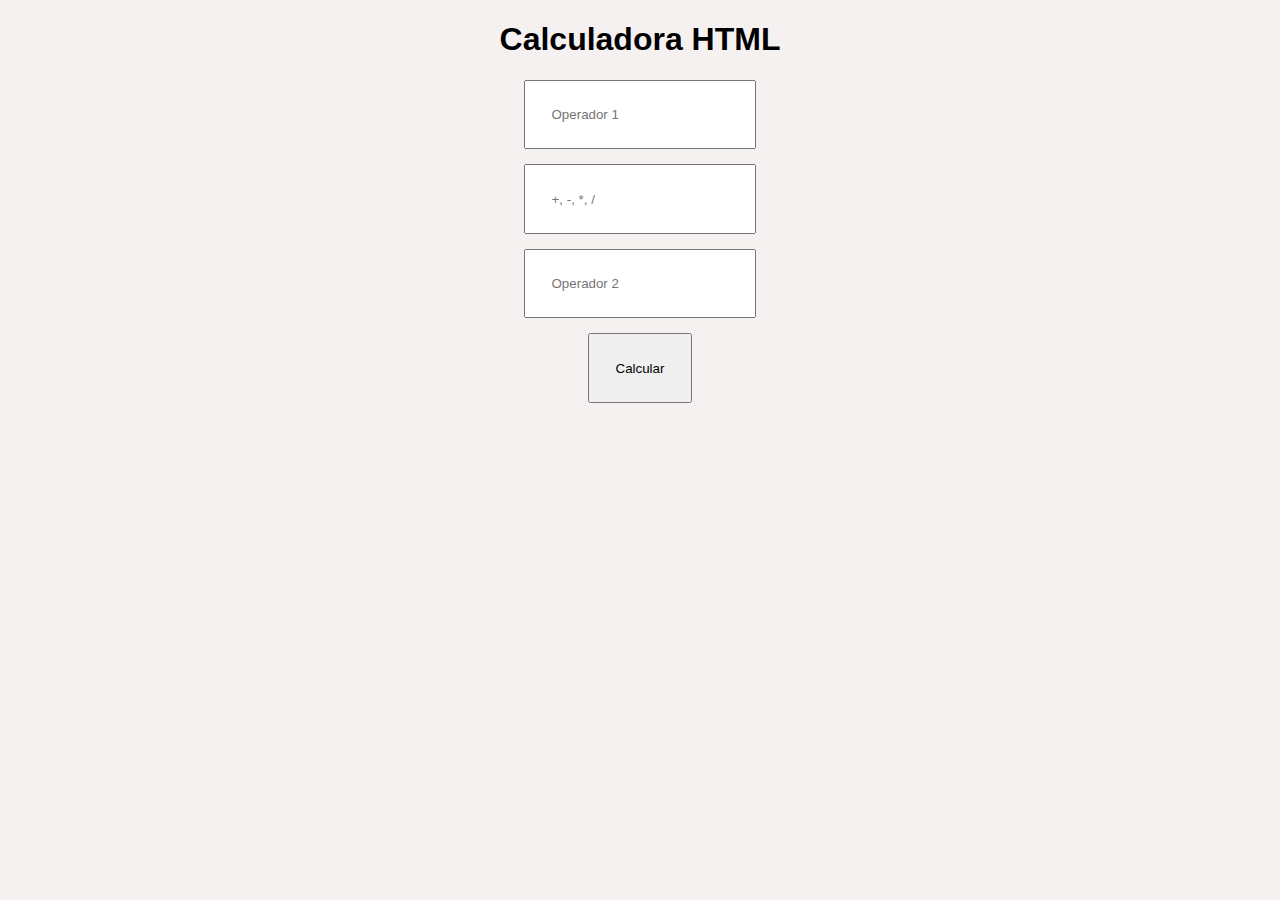
<file: 0-Calculadora/index.html>
<!DOCTYPE html>
<html lang="en">
<head>
    <meta charset="UTF-8">
    <meta http-equiv="X-UA-Compatible" content="IE=edge">
    <meta name="viewport" content="width=device-width, initial-scale=1.0">
    <link rel="stylesheet" href="styles.css">
    <title>Calculadora</title>
</head>
<body>
    <h1>Calculadora HTML</h1>

    <form action="" method="dialog">

        <input type="text" name="valor1" id="v1" placeholder="Operador 1">
        <input type="text" name="operacion" id="operacion" placeholder="+, -, *, /">
        <input type="text" name="valor2" id="v2" placeholder="Operador 2">
        
        <input type="submit" value="Calcular" id="calcular">
    </form>
        <p id="resultado"></p>

    <script src="./index.js" defer></script>
</body>
</html>
</file>
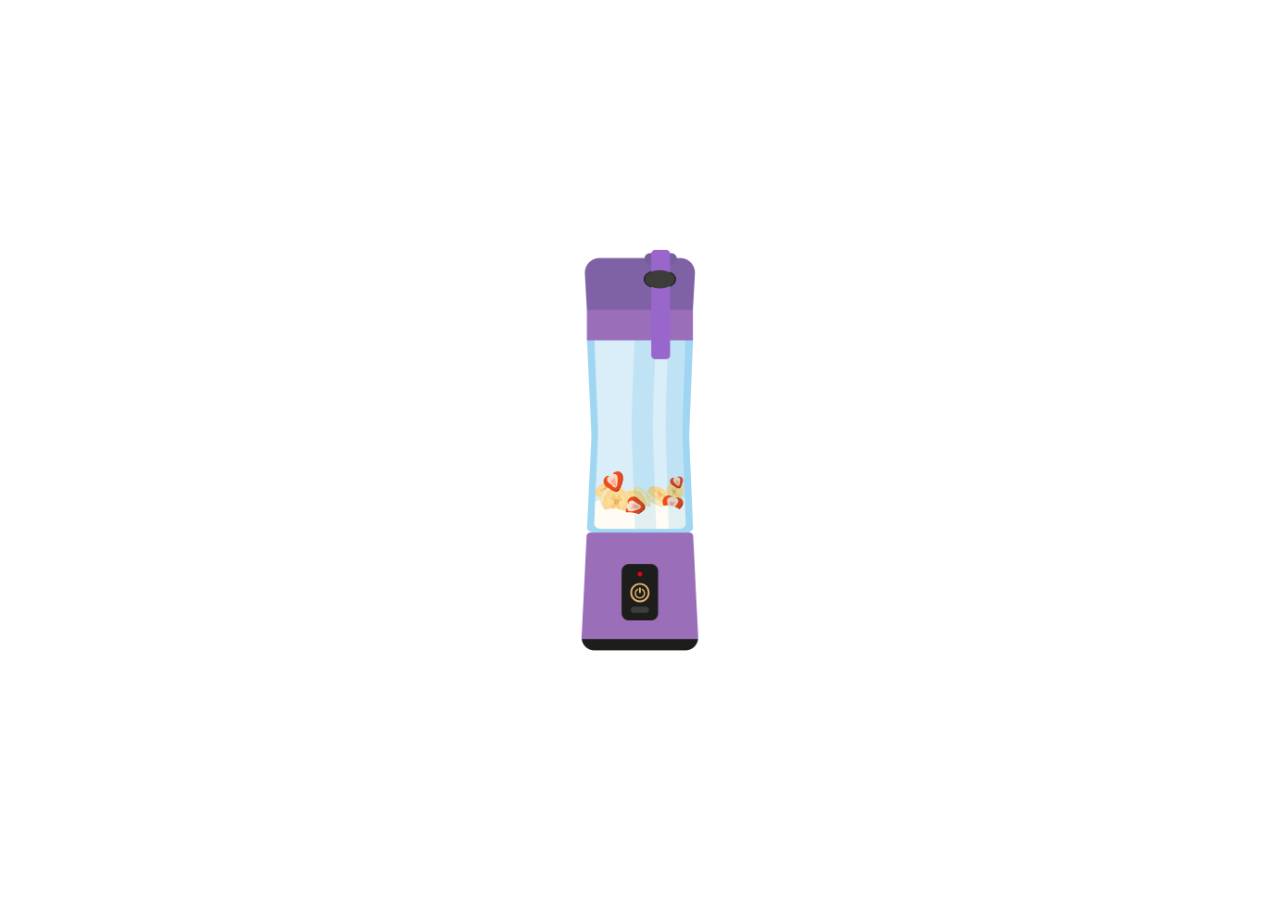
<file: 1-Licuadora/index.html>
<!DOCTYPE html>
<html lang="en">
<head>
    <meta charset="UTF-8">
    <meta http-equiv="X-UA-Compatible" content="IE=edge">
    <meta name="viewport" content="width=device-width, initial-scale=1.0">
    <link rel="stylesheet" href="css/styles.css">
    <title>Licuadora</title>
</head>
<body>
    <div class="container">
        <div id="blender" class="blender">
            <div id="blender-button" class="blender-button" onclick="estado()">
            </div>
        </div>
    </div>
    <audio id="blender-button-sound" src="sounds/botonLicuadora.mp3" type="audio/mpeg"></audio>
    <audio id="blender-sound" src="sounds/licuadora.mp3" type="audio/mpeg" loop></audio>

    <script src="js/index.js"></script>
</body>
</html>
</file>
<file: 0-Calculadora/styles.css>
body{
    font-family: sans-serif;
    text-align: center;
    background-color: rgba(243, 235, 235, 0.715);
}

input{
    display: block;
    margin: auto;
    margin-bottom: 15px;
    padding: 2%;
}
</file>
<file: 1-Licuadora/css/styles.css>
*{
    box-sizing: border-box;
    padding: 0;
    margin: 0;
}


.blender{
    position: fixed;
    left: 50%;
    top: 50%;
    transform: translate(-50%, -50%);
    width: 700px;
    height: 500px;
    /* background-color: red; */
    background-image: url(../img/licuadoraApagada.png);
    background-size: contain;
    background-position: center;
    background-repeat: no-repeat;
}

.blender.active {
    background-image: url(../img/licuadoraEncendida.gif);
}

.blender-button {
    margin: 365px auto 0px;
    width: 35px;
    height: 55px;
    /* background-color: blue; */
}
</file>
